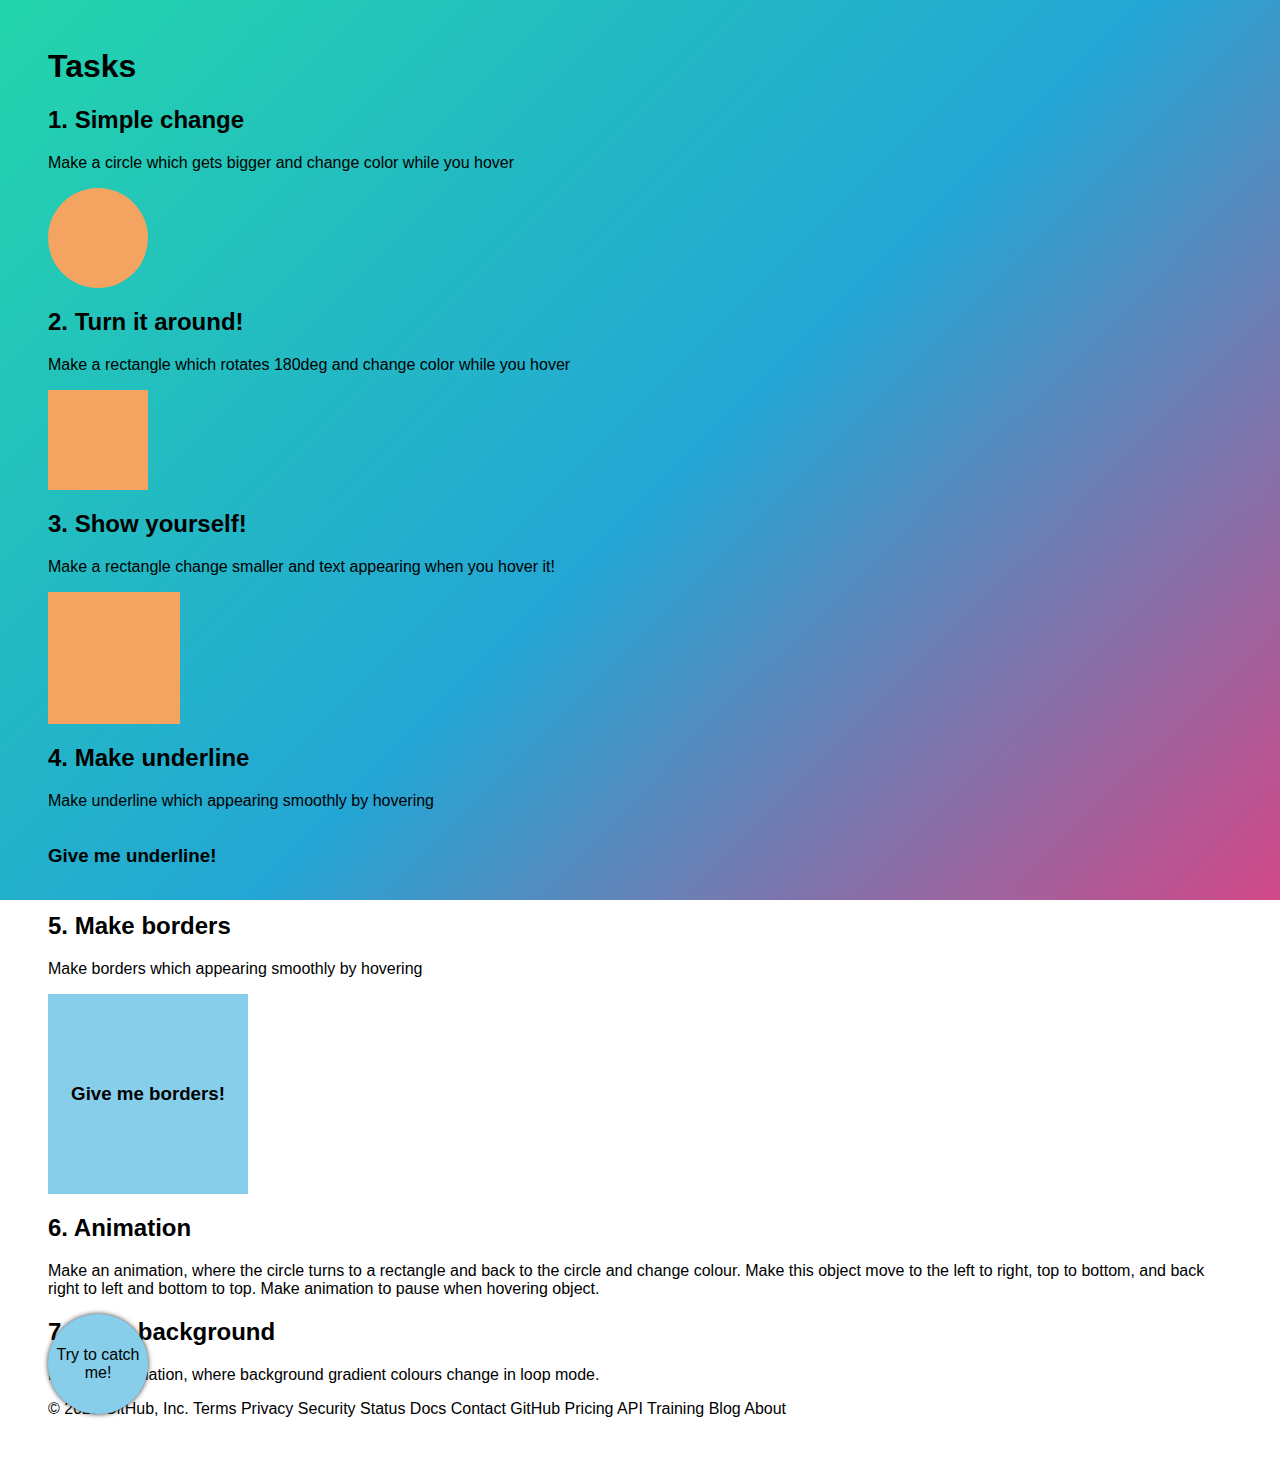
<file: CSS Challenge/index.html>
<!DOCTYPE html>
<html lang="en">
  <head>
    <meta charset="UTF-8" />
    <meta name="viewport" content="width=device-width, initial-scale=1.0" />
    <title>Transform, animations and transitions challenge</title>
    <link rel="stylesheet" href="style.css" />
  </head>
  <body>
    <h1>Tasks</h1>
    <section>
      <h2>1. Simple change</h2>
      <p>Make a circle which gets bigger and change color while you hover</p>
      <div class="first-task"></div>
    </section>
    <section>
      <h2>2. Turn it around!</h2>
      <p>
        Make a rectangle which rotates 180deg and change color while you hover
      </p>
      <div class="second-task"></div>
    </section>
    <section>
      <h2>3. Show yourself!</h2>
      <p>
        Make a rectangle change smaller and text appearing when you hover it!
      </p>
      <div class="third-task">
        <p>Now you see me!</p>
      </div>
    </section>
    <section>
      <h2>4. Make underline</h2>
      <p>Make underline which appearing smoothly by hovering</p>
      <div class="fourth-task">
        <h3>Give me underline!</h3>
      </div>
    </section>
    <section>
      <h2>5. Make borders</h2>
      <p>Make borders which appearing smoothly by hovering</p>
      <div class="fifth-task">
        <h3>Give me borders!</h3>
      </div>
    </section>
    <section>
      <h2>6. Animation</h2>
      <p>
        Make an animation, where the circle turns to a rectangle and back to the
        circle and change colour. Make this object move to the left to right,
        top to bottom, and back right to left and bottom to top. Make animation
        to pause when hovering object.
      </p>
      <div class="animated-circle">Try to catch me!</div>
    </section>
    <section>
      <h2>7. Alive background</h2>
      <p>
        Make an animation, where background gradient colours change in loop
        mode.
      </p>
    </section>
  </body>
</html>
© 2021 GitHub, Inc. Terms Privacy Security Status Docs Contact GitHub Pricing
API Training Blog About
</file>
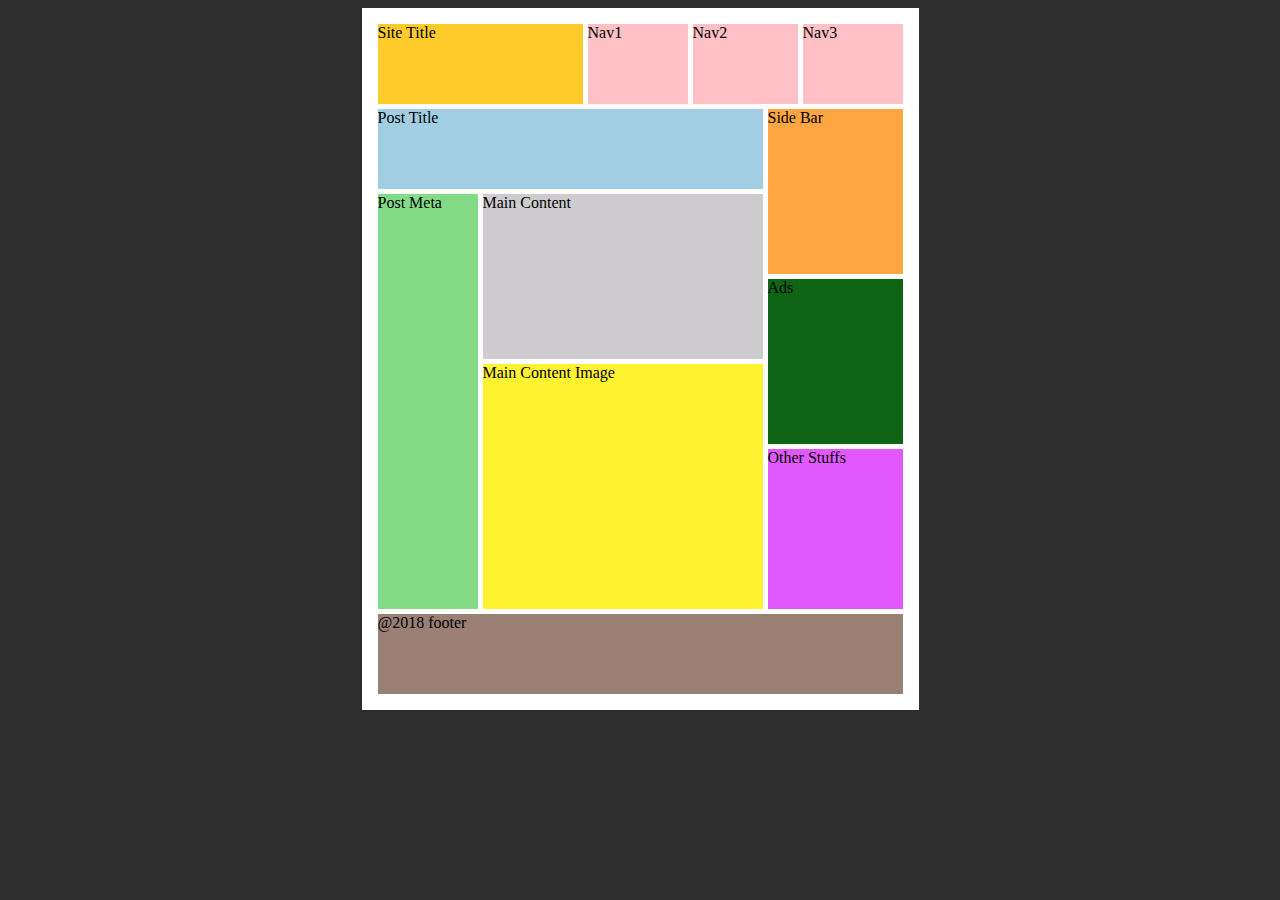
<file: grid-practice/index.html>
<!DOCTYPE html>
<html lang="en">
  <head>
    <meta charset="UTF-8" />
    <meta http-equiv="X-UA-Compatible" content="IE=edge" />
    <meta name="viewport" content="width=device-width, initial-scale=1.0" />
    <link rel="stylesheet" href="style.css" />
    <title>Grid Challenge</title>
  </head>
  <body>
    <div id="grid-container">
      <div class="site-title">Site Title</div>

      <div class="nav1">Nav1</div>
      <div class="nav2">Nav2</div>
      <div class="nav3">Nav3</div>
      <div class="post-title">Post Title</div>
      <div class="post-meta">Post Meta</div>
      <div class="main-content">Main Content</div>
      <div class="main-content-image">Main Content Image</div>
      <div class="side-bar">Side Bar</div>
      <div class="ads">Ads</div>
      <div class="stuffs">Other Stuffs</div>

      <footer>@2018 footer</footer>
    </div>
  </body>
</html>
</file>
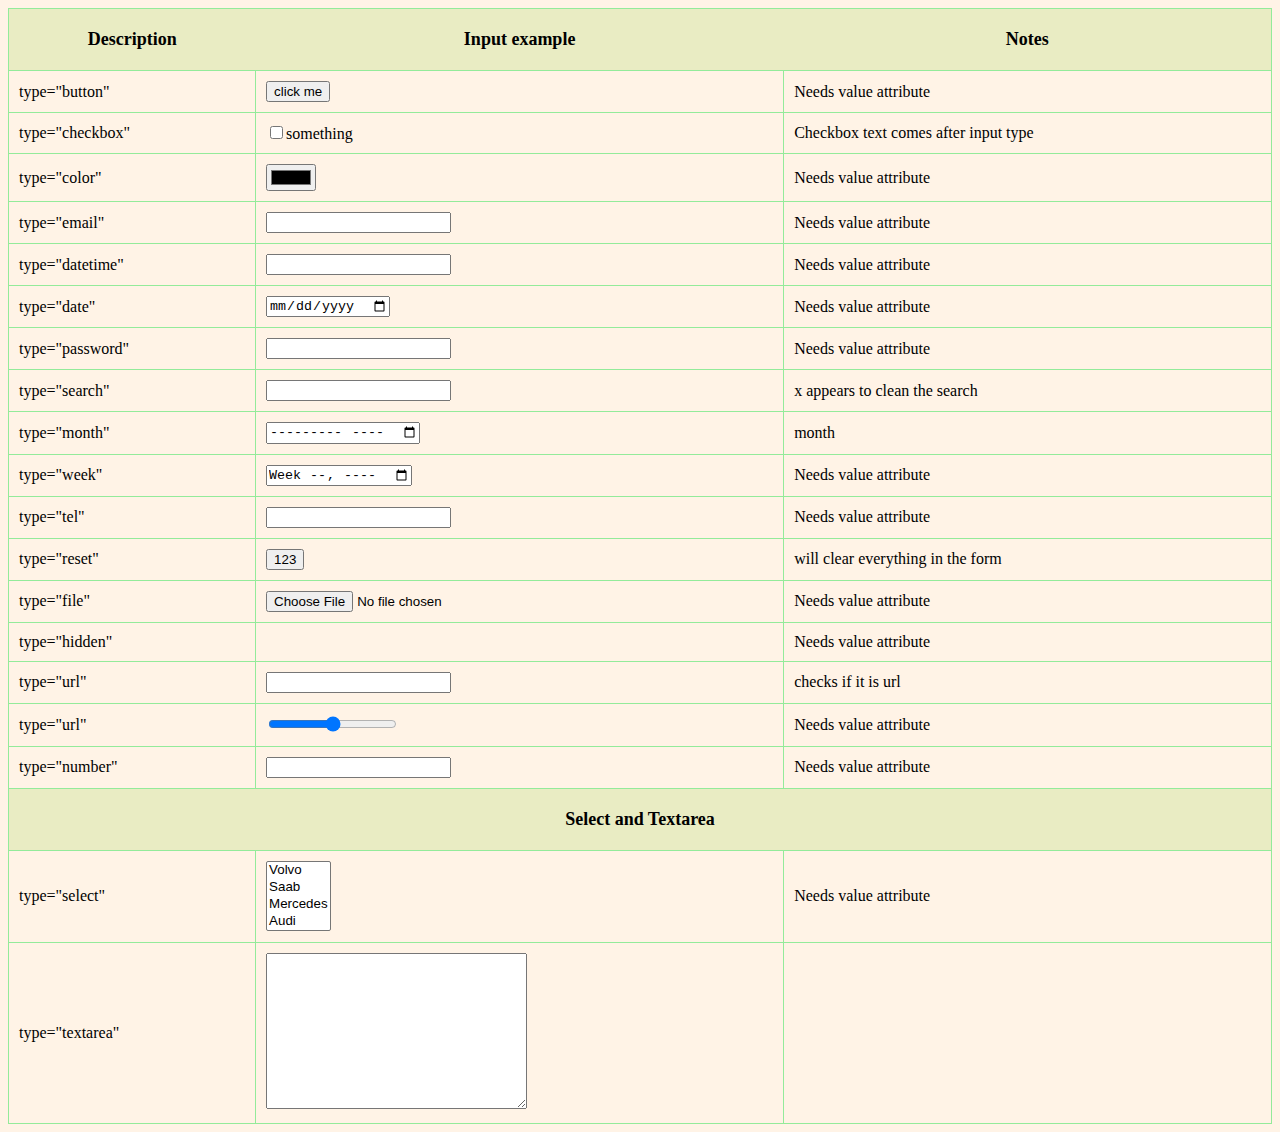
<file: input-examples/index.html>
<!DOCTYPE html>
<html lang="en">
  <head>
    <meta charset="UTF-8" />
    <meta name="viewport" content="width=device-width, initial-scale=1.0" />
    <link rel="stylesheet" href="style.css" />
    <title>Table with inputs</title>
  </head>
  <body>
<table>
    <tr>
        <th>Description</th>
        <th>Input example</th>
        <th>Notes</th>
    </tr>
    <tr>
        <td>type="button"</td>  
        <td><input type="button" value="click me"></td>
          <td>Needs value attribute</td>  
        
    </tr>
    <tr>
        <td>type="checkbox"</td>  
        <td><input type="checkbox" name="checkbox" id="">something</td>
          <td>Checkbox text comes after input type</td>  
        
    </tr>
    <tr>
        <td>type="color"</td>  
        <td><input type="color" name="red" id="red"></td>
          <td>Needs value attribute</td>  
        
    </tr>
    <tr>
        <td>type="email"</td>  
        <td><input type="email" name="email" id="email"></td>
          <td>Needs value attribute</td>  
        
    </tr>
    <tr>
        <td>type="datetime"</td>  
        <td><input type="datetime" name="dd.13" id="re"></td>
          <td>Needs value attribute</td>  
        
    </tr>
    <tr>
        <td>type="date"</td>  
        <td><input type="date" name="dd.mm.yy" id=""></td>
          <td>Needs value attribute</td>  
        
    </tr>
    <tr>
        <td>type="password"</td>  
        <td><input type="password" name="*****" id=""></td>
          <td>Needs value attribute</td>  
        
    </tr>
    <tr>
        <td>type="search"</td>  
        <td><input type="search" name="search" id=""></td>
          <td>x appears to clean the search</td>  
        
    </tr>
    <tr>
        <td>type="month"</td>  
        <td><input type="month" name="month" id=""></td>
          <td>month</td>  
        
    </tr>
    <tr>
        <td>type="week"</td>  
        <td><input type="week" name="week" id=""></td>
          <td>Needs value attribute</td>  
        
    </tr>
    <tr>
        <td>type="tel"</td>  
        <td><input type="tel" name="12345678" id=""></td>
          <td>Needs value attribute</td>  
        
    </tr>
    <tr>
        <td>type="reset"</td>  
        <td><input type="reset" value="123"></td>
          <td>will clear everything in the form</td>  
        
    </tr>
    <tr>
        <td>type="file"</td>  
        <td><input type="file" name="load" id=""></td>
          <td>Needs value attribute</td>  
        
    </tr>
    <tr>
        <td>type="hidden"</td>  
        <td><input type="hidden" name="hidden"></td>
          <td>Needs value attribute</td>  
        
    </tr>
    <tr>
        <td>type="url"</td>  
        <td><input type="url" name="http" id=""></td>
          <td>checks if it is url</td>  
        
    </tr>
        <tr>
        <td>type="url"</td>  
        <td><input type="range" name="3" id=""></td>
          <td>Needs value attribute</td>  
        
    </tr>
     </tr>
        <tr>
        <td>type="number"</td>  
        <td><input type="number" name="" id="" max="20"></td>
          <td>Needs value attribute</td>  
        
    </tr>
    <tr><th class="center" colspan="3">Select and Textarea</th></tr>
            <tr>
        <td>type="select"</td>  
        <td><select name="cars" id="cars" multiple>
  <option value="volvo">Volvo</option>
  <option value="saab">Saab</option>
  <option value="mercedes">Mercedes</option>
  <option value="audi">Audi</option>
</select></td>
          <td>Needs value attribute</td>  
        
    </tr>
                <tr>
        <td>type="textarea"</td>  
        <td><textarea name="" id="" cols="30" rows="10"></textarea></td>  
        
    </tr>
</table>



  </body>
</html>
</file>
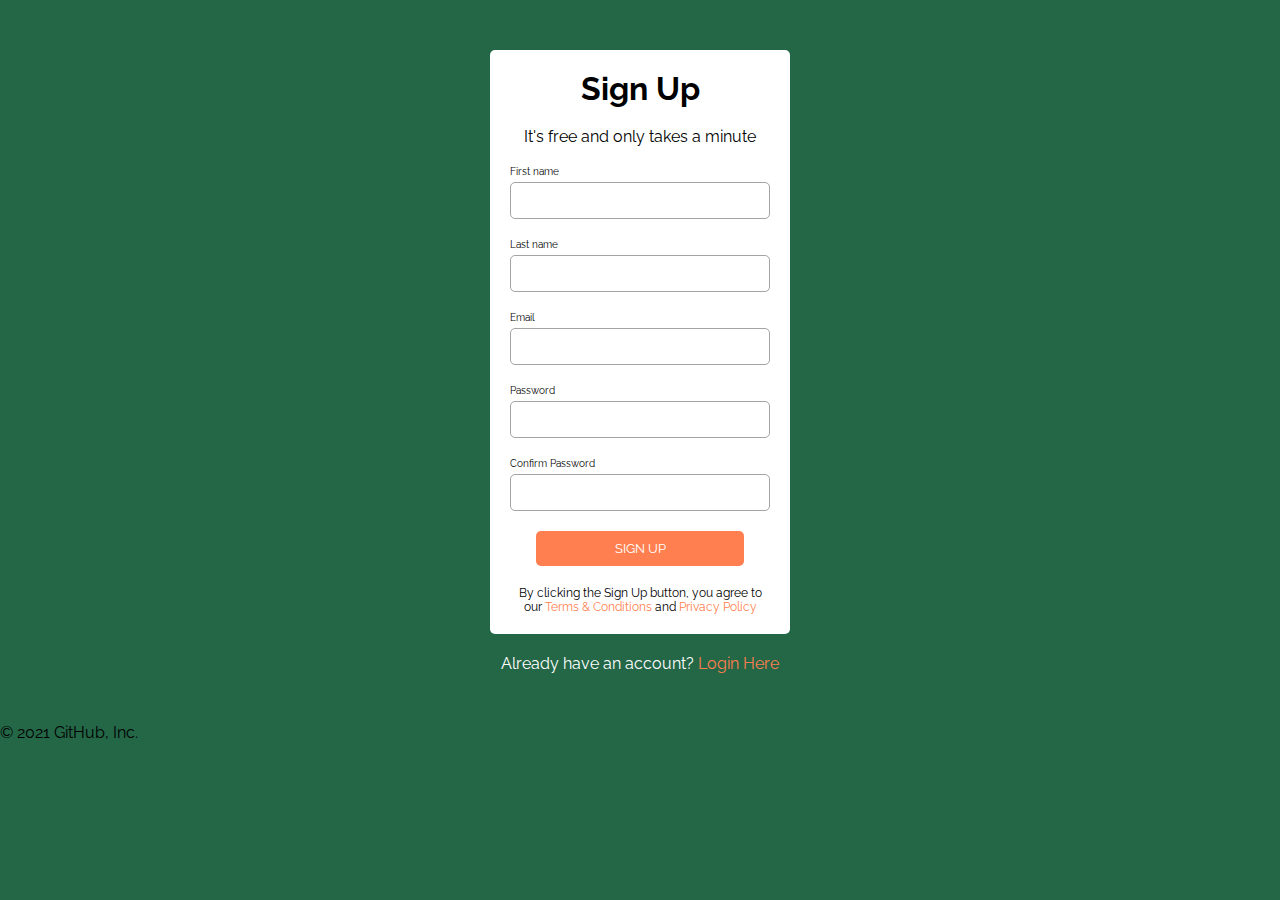
<file: newsletter/index.html>
<!DOCTYPE html>
<html lang="en">
  <head>
    <meta charset="UTF-8" />
    <meta name="viewport" content="width=device-width, initial-scale=1.0" />
    <link
      href="https://fonts.googleapis.com/css?family=Raleway&display=swap"
      rel="stylesheet"
    />
    <link rel="stylesheet" href="/newsletter/style.css" />
    <title>Subscription form</title>
  </head>
  <body>
    <main>
      <div class="container">
        <h1 class="mb20">Sign Up</h1>
        <p class="mb20">It's free and only takes a minute</p>
        <form>
          <div class="form-group mb20">
            <label for="firstname">First name</label>
            <input type="text" name="firstname" id="firstname" />
          </div>
          <div class="form-group mb20">
            <label for="lastname">Last name</label>
            <input type="text" name="lastname" id="lastname" />
          </div>
          <div class="form-group mb20">
            <label for="email">Email</label>
            <input type="email" name="email" id="email" />
          </div>
          <div class="form-group mb20">
            <label for="password1">Password</label>
            <input type="password" name="password1" id="password1" />
          </div>
          <div class="form-group mb20">
            <label for="password2">Confirm Password</label>
            <input type="password" name="password2" id="password2" />
          </div>
          <button type="submit" class="mb20">Sign up</button>
        </form>
        <p class="bottom-text">
          By clicking the Sign Up button, you agree to our
          <a href="#">Terms & Conditions</a> and <a href="#">Privacy Policy</a>
        </p>
      </div>
    </main>
    <footer>
      <p>Already have an account? <a href="#">Login Here</a></p>
    </footer>
  </body>
</html>
© 2021 GitHub, Inc.
</file>
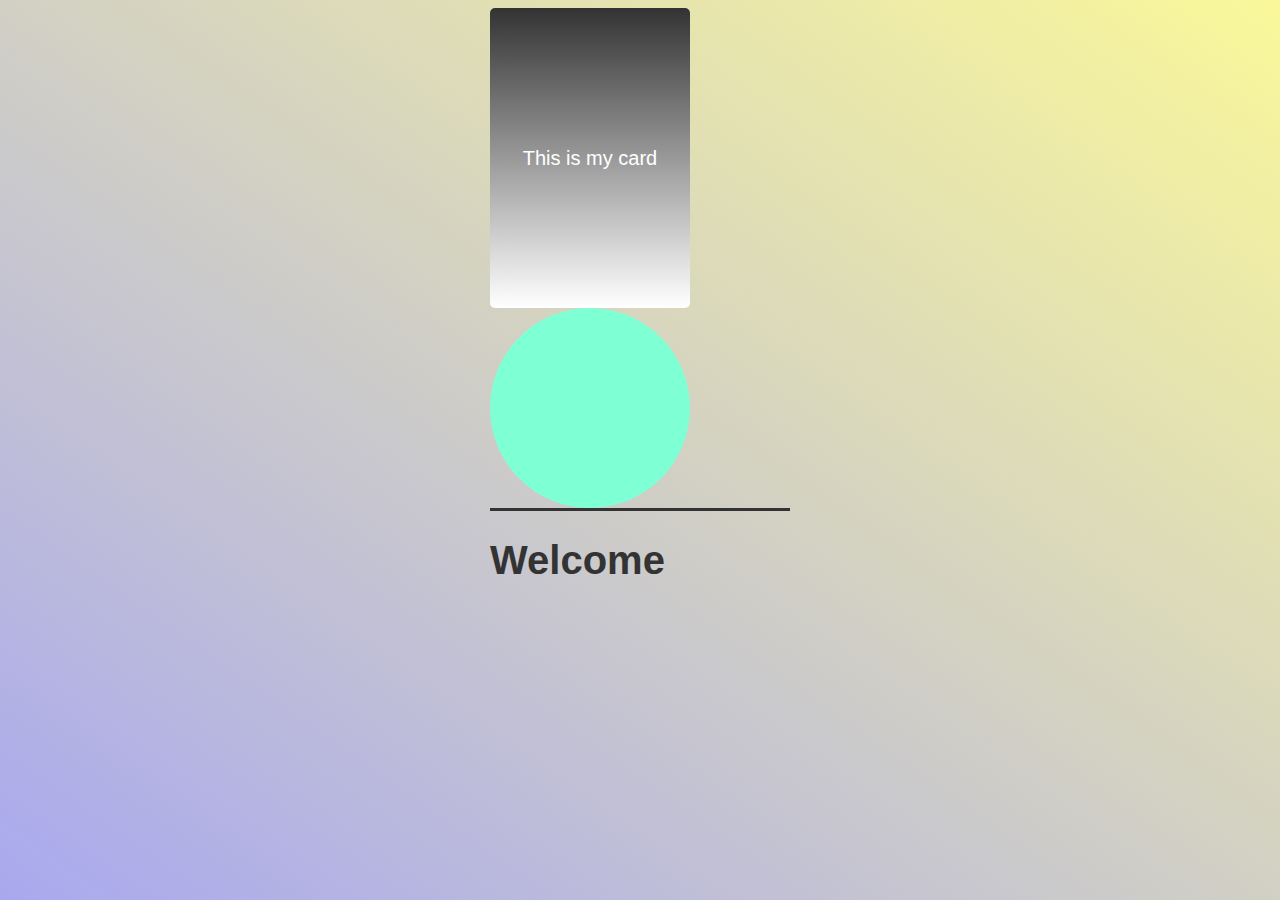
<file: Rainbow/index.html>
<!DOCTYPE html>
<html lang="en">
  <head>
    <meta charset="UTF-8" />
    <meta http-equiv="X-UA-Compatible" content="IE=edge" />
    <meta name="viewport" content="width=device-width, initial-scale=1.0" />
    <link rel="stylesheet" href="style.css" />
    <title>Rainbow</title>
  </head>
  <body>
    <main>
      <div class="card">This is my card</div>
      <div class="circle"></div>
      <div class="text"></div>
      <div class="advanced">
        <h1>Welcome</h1>
      </div>
    </main>
  </body>
</html>
</file>
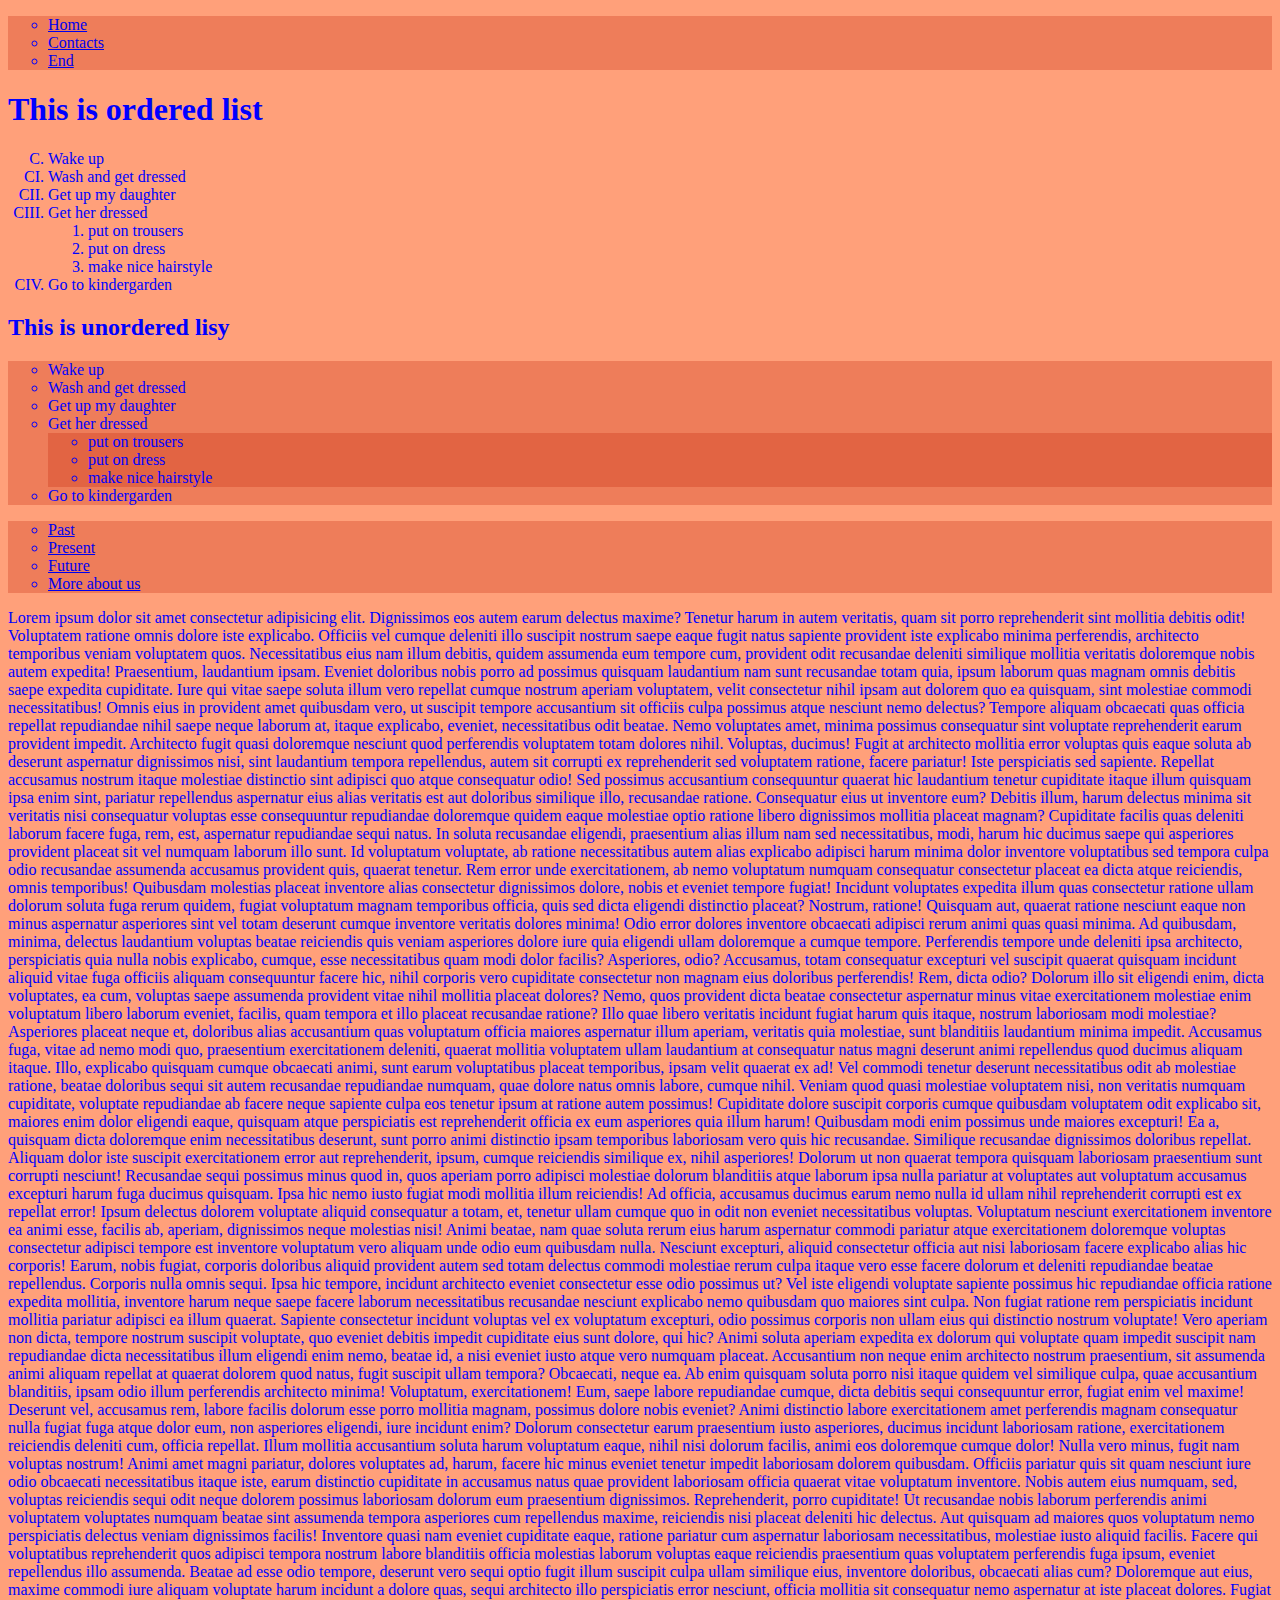
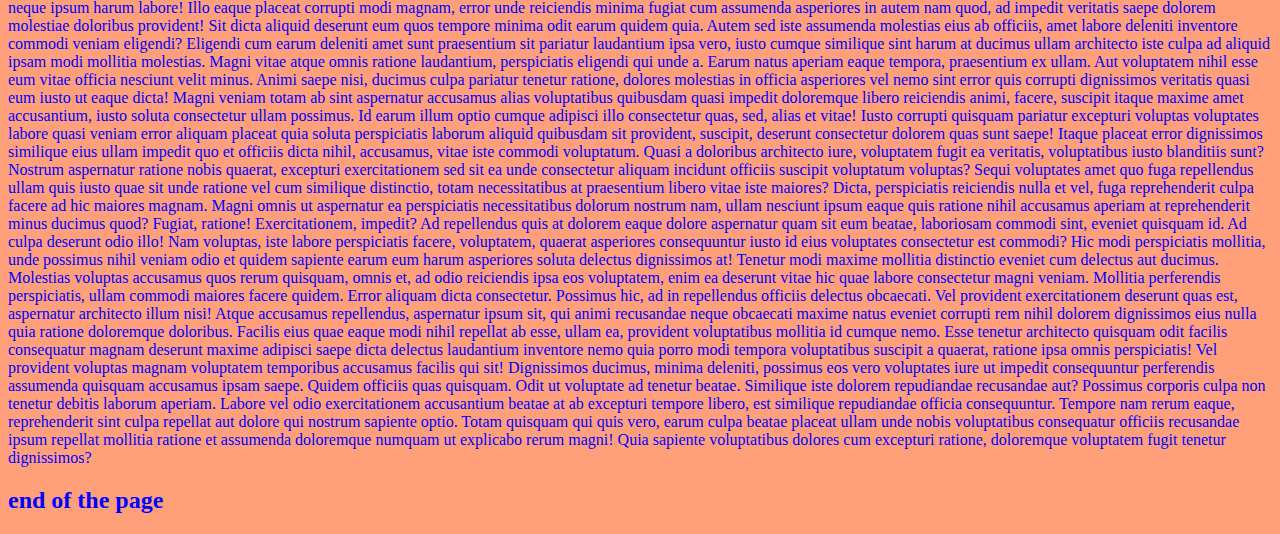
<file: week-2/index.html>
<!DOCTYPE html>
<html lang="en">
<head>

    <title>My first portfolio</title>
    <link rel="stylesheet" href="style.css">
</head>
<body>
    <ul>
        <li><a href="#">Home</a></li>
        <li><a href="#">Contacts</a></li>
        <li><a href="#end">End</a></li>
    </ul>
    <h1><a name="top">This is ordered list</a></h1>
    <ol type="I" start="100">
        <li>Wake up</li>
        <li>Wash and get dressed</li>
        <li>Get up my daughter</li>
        <li>Get her dressed</li>
        <ol>
            <li>put on trousers </li>
            <li>put on dress</li>
            <li>make nice hairstyle</li>
        </ol>
        <li>Go to kindergarden</li>
    </ol>
<h2>This is unordered lisy</h2>
    <ul>
        <li>Wake up</li>
        <li>Wash and get dressed</li>
        <li>Get up my daughter</li>
        <li>Get her dressed</li>
        <ul>
            <li>put on trousers </li>
            <li>put on dress</li>
            <li>make nice hairstyle</li>
        </ul>
        <li>Go to kindergarden</li>
    </ul>
    
   <ul>
       <li><a href="#past">Past</a></li>
       <li><a href="#present">Present</a></li>
       <li><a href="#future">Future</a></li>
       <li><a href="#more">More about us</a></li>
   </ul>
   
   <p>Lorem ipsum dolor sit amet consectetur adipisicing elit. Dignissimos eos autem earum delectus maxime? Tenetur harum in autem veritatis, quam sit porro reprehenderit sint mollitia debitis odit! Voluptatem ratione omnis dolore iste explicabo. Officiis vel cumque deleniti illo suscipit nostrum saepe eaque fugit natus sapiente provident iste explicabo minima perferendis, architecto temporibus veniam voluptatem quos. Necessitatibus eius nam illum debitis, quidem assumenda eum tempore cum, provident odit recusandae deleniti similique mollitia veritatis doloremque nobis autem expedita! Praesentium, laudantium ipsam. Eveniet doloribus nobis porro ad possimus quisquam laudantium nam sunt recusandae totam quia, ipsum laborum quas magnam omnis debitis saepe expedita cupiditate. Iure qui vitae saepe soluta illum vero repellat cumque nostrum aperiam voluptatem, velit consectetur nihil ipsam aut dolorem quo ea quisquam, sint molestiae commodi necessitatibus! Omnis eius in provident amet quibusdam vero, ut suscipit tempore accusantium sit officiis culpa possimus atque nesciunt nemo delectus? Tempore aliquam obcaecati quas officia repellat repudiandae nihil saepe neque laborum at, itaque explicabo, eveniet, necessitatibus odit beatae. Nemo voluptates amet, minima possimus consequatur sint voluptate reprehenderit earum provident impedit. Architecto fugit quasi doloremque nesciunt quod perferendis voluptatem totam dolores nihil. Voluptas, ducimus! Fugit at architecto mollitia error voluptas quis eaque soluta ab deserunt aspernatur dignissimos nisi, sint laudantium tempora repellendus, autem sit corrupti ex reprehenderit sed voluptatem ratione, facere pariatur! Iste perspiciatis sed sapiente. Repellat accusamus nostrum itaque molestiae distinctio sint adipisci quo atque consequatur odio! Sed possimus accusantium consequuntur quaerat hic laudantium tenetur cupiditate itaque illum quisquam ipsa enim sint, pariatur repellendus aspernatur eius alias veritatis est aut doloribus similique illo, recusandae ratione. Consequatur eius ut inventore eum? Debitis illum, harum delectus minima sit veritatis nisi consequatur voluptas esse consequuntur repudiandae doloremque quidem eaque molestiae optio ratione libero dignissimos mollitia placeat magnam? Cupiditate facilis quas deleniti laborum facere fuga, rem, est, aspernatur repudiandae sequi natus. In soluta recusandae eligendi, praesentium alias illum nam sed necessitatibus, modi, harum hic ducimus saepe qui asperiores provident placeat sit vel numquam laborum illo sunt. Id voluptatum voluptate, ab ratione necessitatibus autem alias explicabo adipisci harum minima dolor inventore voluptatibus sed tempora culpa odio recusandae assumenda accusamus provident quis, quaerat tenetur. Rem error unde exercitationem, ab nemo voluptatum numquam consequatur consectetur placeat ea dicta atque reiciendis, omnis temporibus! Quibusdam molestias placeat inventore alias consectetur dignissimos dolore, nobis et eveniet tempore fugiat! Incidunt voluptates expedita illum quas consectetur ratione ullam dolorum soluta fuga rerum quidem, fugiat voluptatum magnam temporibus officia, quis sed dicta eligendi distinctio placeat? Nostrum, ratione! Quisquam aut, quaerat ratione nesciunt eaque non minus aspernatur asperiores sint vel totam deserunt cumque inventore veritatis dolores minima! Odio error dolores inventore obcaecati adipisci rerum animi quas quasi minima. Ad quibusdam, minima, delectus laudantium voluptas beatae reiciendis quis veniam asperiores dolore iure quia eligendi ullam doloremque a cumque tempore. Perferendis tempore unde deleniti ipsa architecto, perspiciatis quia nulla nobis explicabo, cumque, esse necessitatibus quam modi dolor facilis? Asperiores, odio? Accusamus, totam consequatur excepturi vel suscipit quaerat quisquam incidunt aliquid vitae fuga officiis aliquam consequuntur facere hic, nihil corporis vero cupiditate consectetur non magnam eius doloribus perferendis! Rem, dicta odio? Dolorum illo sit eligendi enim, dicta voluptates, ea cum, voluptas saepe assumenda provident vitae nihil mollitia placeat dolores? Nemo, quos provident dicta beatae consectetur aspernatur minus vitae exercitationem molestiae enim voluptatum libero laborum eveniet, facilis, quam tempora et illo placeat recusandae ratione? Illo quae libero veritatis incidunt fugiat harum quis itaque, nostrum laboriosam modi molestiae? Asperiores placeat neque et, doloribus alias accusantium quas voluptatum officia maiores aspernatur illum aperiam, veritatis quia molestiae, sunt blanditiis laudantium minima impedit. Accusamus fuga, vitae ad nemo modi quo, praesentium exercitationem deleniti, quaerat mollitia voluptatem ullam laudantium at consequatur natus magni deserunt animi repellendus quod ducimus aliquam itaque. Illo, explicabo quisquam cumque obcaecati animi, sunt earum voluptatibus placeat temporibus, ipsam velit quaerat ex ad! Vel commodi tenetur deserunt necessitatibus odit ab molestiae ratione, beatae doloribus sequi sit autem recusandae repudiandae numquam, quae dolore natus omnis labore, cumque nihil. Veniam quod quasi molestiae voluptatem nisi, non veritatis numquam cupiditate, voluptate repudiandae ab facere neque sapiente culpa eos tenetur ipsum at ratione autem possimus! Cupiditate dolore suscipit corporis cumque quibusdam voluptatem odit explicabo sit, maiores enim dolor eligendi eaque, quisquam atque perspiciatis est reprehenderit officia ex eum asperiores quia illum harum! Quibusdam modi enim possimus unde maiores excepturi! Ea a, quisquam dicta doloremque enim necessitatibus deserunt, sunt porro animi distinctio ipsam temporibus laboriosam vero quis hic recusandae. Similique recusandae dignissimos doloribus repellat. Aliquam dolor iste suscipit exercitationem error aut reprehenderit, ipsum, cumque reiciendis similique ex, nihil asperiores! Dolorum ut non quaerat tempora quisquam laboriosam praesentium sunt corrupti nesciunt! Recusandae sequi possimus minus quod in, quos aperiam porro adipisci molestiae dolorum blanditiis atque laborum ipsa nulla pariatur at voluptates aut voluptatum accusamus excepturi harum fuga ducimus quisquam. Ipsa hic nemo iusto fugiat modi mollitia illum reiciendis! Ad officia, accusamus ducimus earum nemo nulla id ullam nihil reprehenderit corrupti est ex repellat error! Ipsum delectus dolorem voluptate aliquid consequatur a totam, et, tenetur ullam cumque quo in odit non eveniet necessitatibus voluptas. Voluptatum nesciunt exercitationem inventore ea animi esse, facilis ab, aperiam, dignissimos neque molestias nisi! Animi beatae, nam quae soluta rerum eius harum aspernatur commodi pariatur atque exercitationem doloremque voluptas consectetur adipisci tempore est inventore voluptatum vero aliquam unde odio eum quibusdam nulla. Nesciunt excepturi, aliquid consectetur officia aut nisi laboriosam facere explicabo alias hic corporis! Earum, nobis fugiat, corporis doloribus aliquid provident autem sed totam delectus commodi molestiae rerum culpa itaque vero esse facere dolorum et deleniti repudiandae beatae repellendus. Corporis nulla omnis sequi. Ipsa hic tempore, incidunt architecto eveniet consectetur esse odio possimus ut? Vel iste eligendi voluptate sapiente possimus hic repudiandae officia ratione expedita mollitia, inventore harum neque saepe facere laborum necessitatibus recusandae nesciunt explicabo nemo quibusdam quo maiores sint culpa. Non fugiat ratione rem perspiciatis incidunt mollitia pariatur adipisci ea illum quaerat. Sapiente consectetur incidunt voluptas vel ex voluptatum excepturi, odio possimus corporis non ullam eius qui distinctio nostrum voluptate! Vero aperiam non dicta, tempore nostrum suscipit voluptate, quo eveniet debitis impedit cupiditate eius sunt dolore, qui hic? Animi soluta aperiam expedita ex dolorum qui voluptate quam impedit suscipit nam repudiandae dicta necessitatibus illum eligendi enim nemo, beatae id, a nisi eveniet iusto atque vero numquam placeat. Accusantium non neque enim architecto nostrum praesentium, sit assumenda animi aliquam repellat at quaerat dolorem quod natus, fugit suscipit ullam tempora? Obcaecati, neque ea. Ab enim quisquam soluta porro nisi itaque quidem vel similique culpa, quae accusantium blanditiis, ipsam odio illum perferendis architecto minima! Voluptatum, exercitationem! Eum, saepe labore repudiandae cumque, dicta debitis sequi consequuntur error, fugiat enim vel maxime! Deserunt vel, accusamus rem, labore facilis dolorum esse porro mollitia magnam, possimus dolore nobis eveniet? Animi distinctio labore exercitationem amet perferendis magnam consequatur nulla fugiat fuga atque dolor eum, non asperiores eligendi, iure incidunt enim? Dolorum consectetur earum praesentium iusto asperiores, ducimus incidunt laboriosam ratione, exercitationem reiciendis deleniti cum, officia repellat. Illum mollitia accusantium soluta harum voluptatum eaque, nihil nisi dolorum facilis, animi eos doloremque cumque dolor! Nulla vero minus, fugit nam voluptas nostrum! Animi amet magni pariatur, dolores voluptates ad, harum, facere hic minus eveniet tenetur impedit laboriosam dolorem quibusdam. Officiis pariatur quis sit quam nesciunt iure odio obcaecati necessitatibus itaque iste, earum distinctio cupiditate in accusamus natus quae provident laboriosam officia quaerat vitae voluptatum inventore. Nobis autem eius numquam, sed, voluptas reiciendis sequi odit neque dolorem possimus laboriosam dolorum eum praesentium dignissimos. Reprehenderit, porro cupiditate! Ut recusandae nobis laborum perferendis animi voluptatem voluptates numquam beatae sint assumenda tempora asperiores cum repellendus maxime, reiciendis nisi placeat deleniti hic delectus. Aut quisquam ad maiores quos voluptatum nemo perspiciatis delectus veniam dignissimos facilis! Inventore quasi nam eveniet cupiditate eaque, ratione pariatur cum aspernatur laboriosam necessitatibus, molestiae iusto aliquid facilis. Facere qui voluptatibus reprehenderit quos adipisci tempora nostrum labore blanditiis officia molestias laborum voluptas eaque reiciendis praesentium quas voluptatem perferendis fuga ipsum, eveniet repellendus illo assumenda. Beatae ad esse odio tempore, deserunt vero sequi optio fugit illum suscipit culpa ullam similique eius, inventore doloribus, obcaecati alias cum? Doloremque aut eius, maxime commodi iure aliquam voluptate harum incidunt a dolore quas, sequi architecto illo perspiciatis error nesciunt, officia mollitia sit consequatur nemo aspernatur at iste placeat dolores. Fugiat neque ipsum harum labore! Illo eaque placeat corrupti modi magnam, error unde reiciendis minima fugiat cum assumenda asperiores in autem nam quod, ad impedit veritatis saepe dolorem molestiae doloribus provident! Sit dicta aliquid deserunt eum quos tempore minima odit earum quidem quia. Autem sed iste assumenda molestias eius ab officiis, amet labore deleniti inventore commodi veniam eligendi? Eligendi cum earum deleniti amet sunt praesentium sit pariatur laudantium ipsa vero, iusto cumque similique sint harum at ducimus ullam architecto iste culpa ad aliquid ipsam modi mollitia molestias. Magni vitae atque omnis ratione laudantium, perspiciatis eligendi qui unde a. Earum natus aperiam eaque tempora, praesentium ex ullam. Aut voluptatem nihil esse eum vitae officia nesciunt velit minus. Animi saepe nisi, ducimus culpa pariatur tenetur ratione, dolores molestias in officia asperiores vel nemo sint error quis corrupti dignissimos veritatis quasi eum iusto ut eaque dicta! Magni veniam totam ab sint aspernatur accusamus alias voluptatibus quibusdam quasi impedit doloremque libero reiciendis animi, facere, suscipit itaque maxime amet accusantium, iusto soluta consectetur ullam possimus. Id earum illum optio cumque adipisci illo consectetur quas, sed, alias et vitae! Iusto corrupti quisquam pariatur excepturi voluptas voluptates labore quasi veniam error aliquam placeat quia soluta perspiciatis laborum aliquid quibusdam sit provident, suscipit, deserunt consectetur dolorem quas sunt saepe! Itaque placeat error dignissimos similique eius ullam impedit quo et officiis dicta nihil, accusamus, vitae iste commodi voluptatum. Quasi a doloribus architecto iure, voluptatem fugit ea veritatis, voluptatibus iusto blanditiis sunt? Nostrum aspernatur ratione nobis quaerat, excepturi exercitationem sed sit ea unde consectetur aliquam incidunt officiis suscipit voluptatum voluptas? Sequi voluptates amet quo fuga repellendus ullam quis iusto quae sit unde ratione vel cum similique distinctio, totam necessitatibus at praesentium libero vitae iste maiores? Dicta, perspiciatis reiciendis nulla et vel, fuga reprehenderit culpa facere ad hic maiores magnam. Magni omnis ut aspernatur ea perspiciatis necessitatibus dolorum nostrum nam, ullam nesciunt ipsum eaque quis ratione nihil accusamus aperiam at reprehenderit minus ducimus quod? Fugiat, ratione! Exercitationem, impedit? Ad repellendus quis at dolorem eaque dolore aspernatur quam sit eum beatae, laboriosam commodi sint, eveniet quisquam id. Ad culpa deserunt odio illo! Nam voluptas, iste labore perspiciatis facere, voluptatem, quaerat asperiores consequuntur iusto id eius voluptates consectetur est commodi? Hic modi perspiciatis mollitia, unde possimus nihil veniam odio et quidem sapiente earum eum harum asperiores soluta delectus dignissimos at! Tenetur modi maxime mollitia distinctio eveniet cum delectus aut ducimus. Molestias voluptas accusamus quos rerum quisquam, omnis et, ad odio reiciendis ipsa eos voluptatem, enim ea deserunt vitae hic quae labore consectetur magni veniam. Mollitia perferendis perspiciatis, ullam commodi maiores facere quidem. Error aliquam dicta consectetur. Possimus hic, ad in repellendus officiis delectus obcaecati. Vel provident exercitationem deserunt quas est, aspernatur architecto illum nisi! Atque accusamus repellendus, aspernatur ipsum sit, qui animi recusandae neque obcaecati maxime natus eveniet corrupti rem nihil dolorem dignissimos eius nulla quia ratione doloremque doloribus. Facilis eius quae eaque modi nihil repellat ab esse, ullam ea, provident voluptatibus mollitia id cumque nemo. Esse tenetur architecto quisquam odit facilis consequatur magnam deserunt maxime adipisci saepe dicta delectus laudantium inventore nemo quia porro modi tempora voluptatibus suscipit a quaerat, ratione ipsa omnis perspiciatis! Vel provident voluptas magnam voluptatem temporibus accusamus facilis qui sit! Dignissimos ducimus, minima deleniti, possimus eos vero voluptates iure ut impedit consequuntur perferendis assumenda quisquam accusamus ipsam saepe. Quidem officiis quas quisquam. Odit ut voluptate ad tenetur beatae. Similique iste dolorem repudiandae recusandae aut? Possimus corporis culpa non tenetur debitis laborum aperiam. Labore vel odio exercitationem accusantium beatae at ab excepturi tempore libero, est similique repudiandae officia consequuntur. Tempore nam rerum eaque, reprehenderit sint culpa repellat aut dolore qui nostrum sapiente optio. Totam quisquam qui quis vero, earum culpa beatae placeat ullam unde nobis voluptatibus consequatur officiis recusandae ipsum repellat mollitia ratione et assumenda doloremque numquam ut explicabo rerum magni! Quia sapiente voluptatibus dolores cum excepturi ratione, doloremque voluptatem fugit tenetur dignissimos?</p>
   <h2 id="end">end of the page</h2>
</body>
</html>
</file>
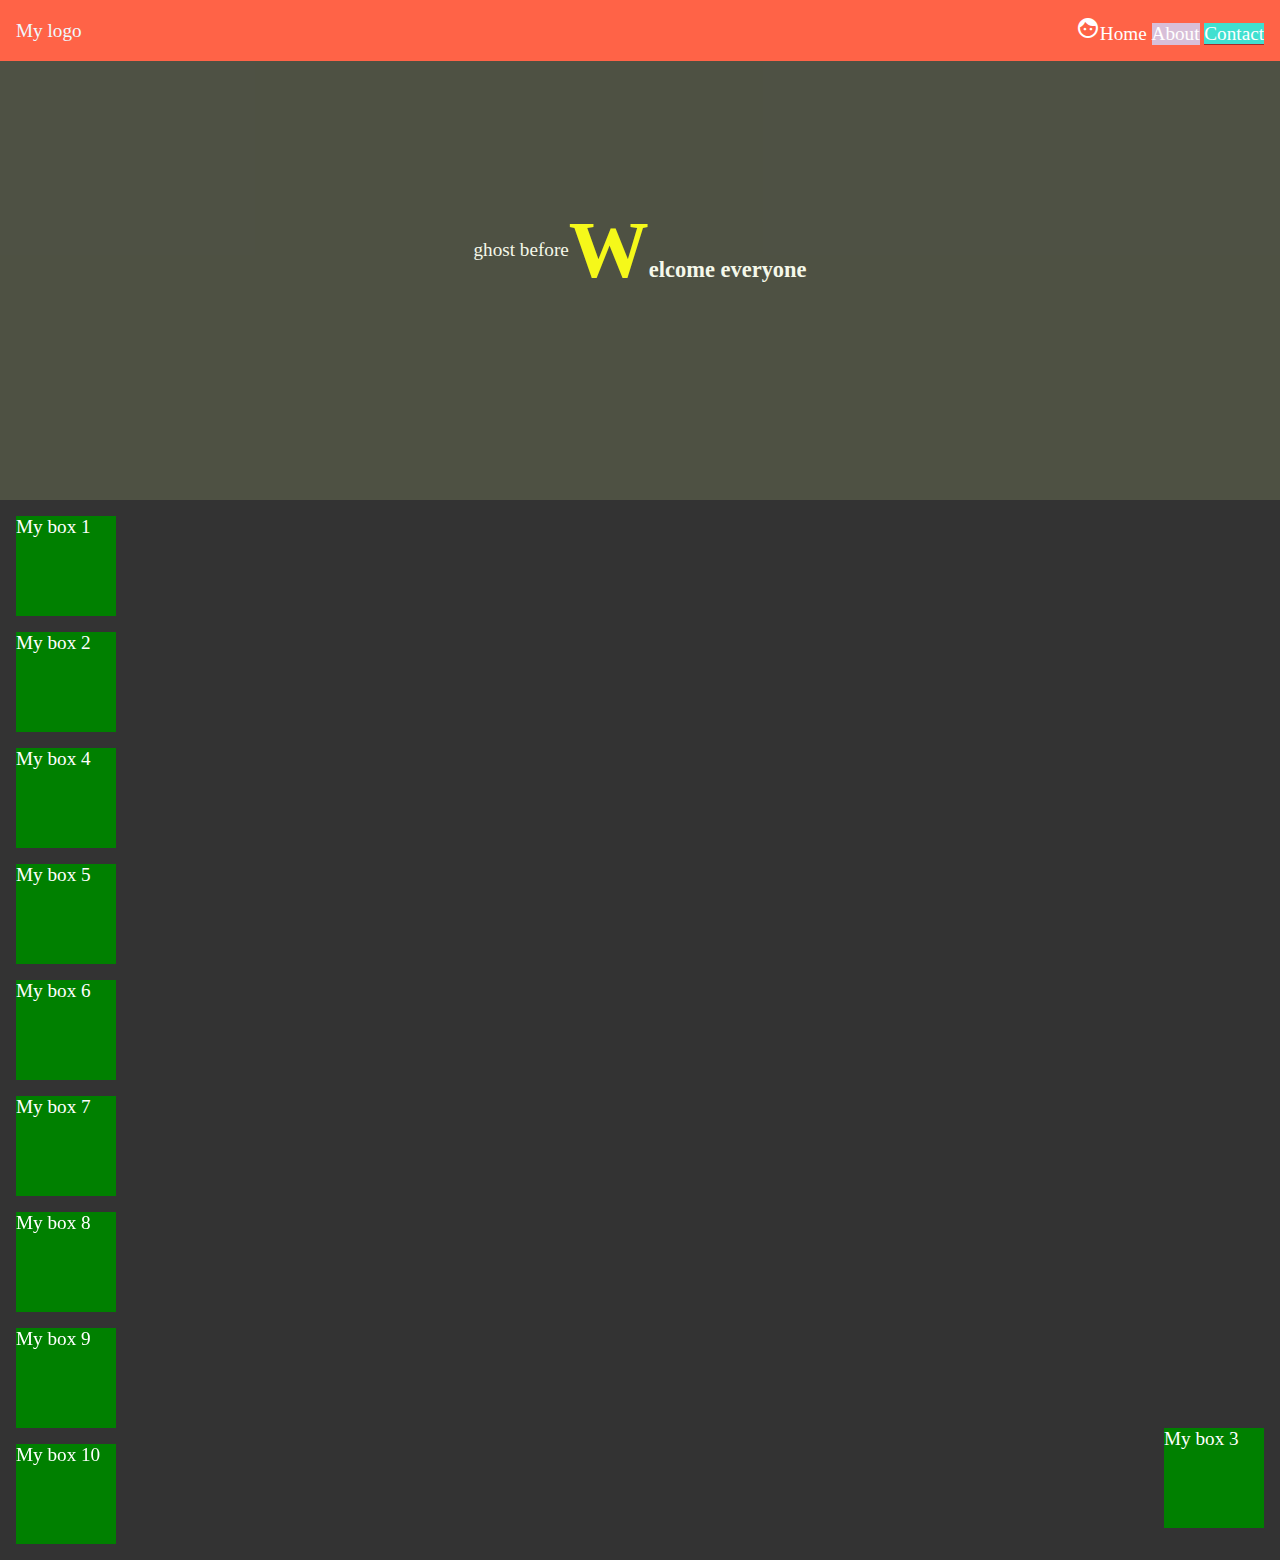
<file: pseudo-classes-tasks/pseudo-classes - Copy/index.html>
<!DOCTYPE html>
<html lang="en">
  <head>
    <meta charset="UTF-8" />
    <meta name="viewport" content="width=device-width, initial-scale=1.0" />
    <link rel="stylesheet" href="style.css" />
    <link
      href="https://fonts.googleapis.com/icon?family=Material+Icons"
      rel="stylesheet"
    />
    <title>Flex Demo</title>
  </head>
  <body>
    <header>
      <div class="logo">My logo</div>
      <nav>
        <ul>
          <li>
            <a href="http://#"> <span class="material-icons">face</span>Home</a>
          </li>
          <li><a href="http://#">About</a></li>
          <li><a href="http://#">Contact</a></li>
        </ul>
      </nav>
    </header>

    <main>
      <div class="hero-banner"><h3>Welcome everyone</h3></div>
      <section id="boxes">
        <div class="box">My box 1</div>
        <div class="box">My box 2</div>
        <div class="box">My box 3</div>
        <div class="box">My box 4</div>
        <div class="box">My box 5</div>
        <div class="box">My box 6</div>
        <div class="box">My box 7</div>
        <div class="box">My box 8</div>
        <div class="box">My box 9</div>
        <div class="box">My box 10</div>
      </section>
    </main>
  </body>
</html>
</file>
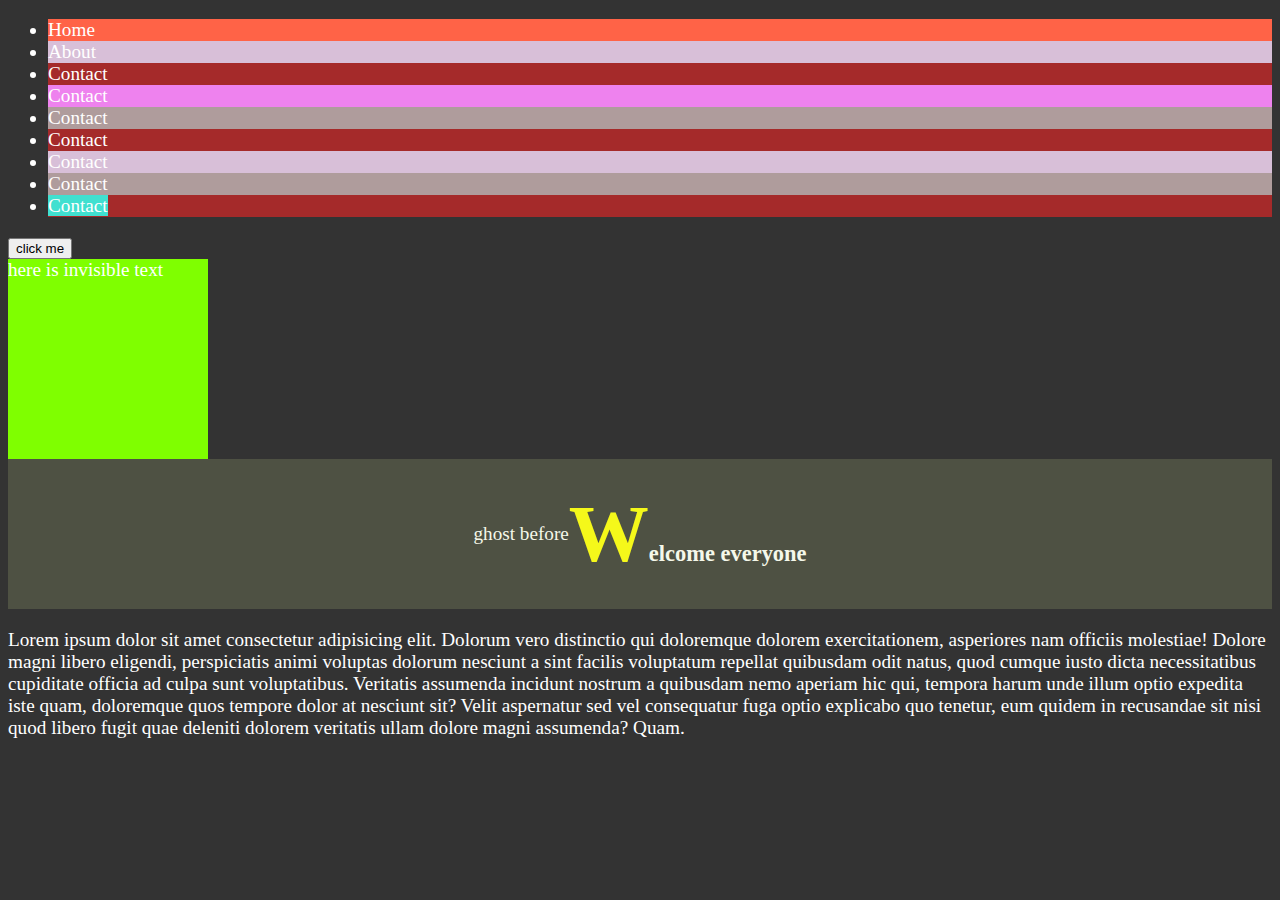
<file: pseudo-classes-tasks/pseudo-classes/index.html>
<!DOCTYPE html>
<html lang="en">
  <head>
    <meta charset="UTF-8" />
    <meta name="viewport" content="width=device-width, initial-scale=1.0" />
    <link rel="stylesheet" href="style.css" />
    <title>Flex Demo</title>
  </head>
  <body>
    <header>
      <nav>
        <ul>
          <li><a href="http://#sdfg">Home</a></li>
          <li><a href="http://#fjh">About</a></li>
          <li><a href="http://#asdf">Contact</a></li>
          <li><a href="http://#asdf">Contact</a></li>
          <li><a href="http://#asdf">Contact</a></li>
          <li><a href="http://#asdf">Contact</a></li>
          <li><a href="http://#asdf">Contact</a></li>
          <li><a href="http://#asdf">Contact</a></li>
          <li><a href="http://#asdf">Contact</a></li>
        </ul>
      </nav>
    </header>
    <button>click me</button>
    <main>
      <div class="box"></div>
      <div class="hero-banner"><h3>Welcome everyone</h3></div>
      <p>
        Lorem ipsum dolor sit amet consectetur adipisicing elit. Dolorum vero
        distinctio qui doloremque dolorem exercitationem, asperiores nam
        officiis molestiae! Dolore magni libero eligendi, perspiciatis animi
        voluptas dolorum nesciunt a sint facilis voluptatum repellat quibusdam
        odit natus, quod cumque iusto dicta necessitatibus cupiditate officia ad
        culpa sunt voluptatibus. Veritatis assumenda incidunt nostrum a
        quibusdam nemo aperiam hic qui, tempora harum unde illum optio expedita
        iste quam, doloremque quos tempore dolor at nesciunt sit? Velit
        aspernatur sed vel consequatur fuga optio explicabo quo tenetur, eum
        quidem in recusandae sit nisi quod libero fugit quae deleniti dolorem
        veritatis ullam dolore magni assumenda? Quam.
      </p>
    </main>
  </body>
</html>
</file>
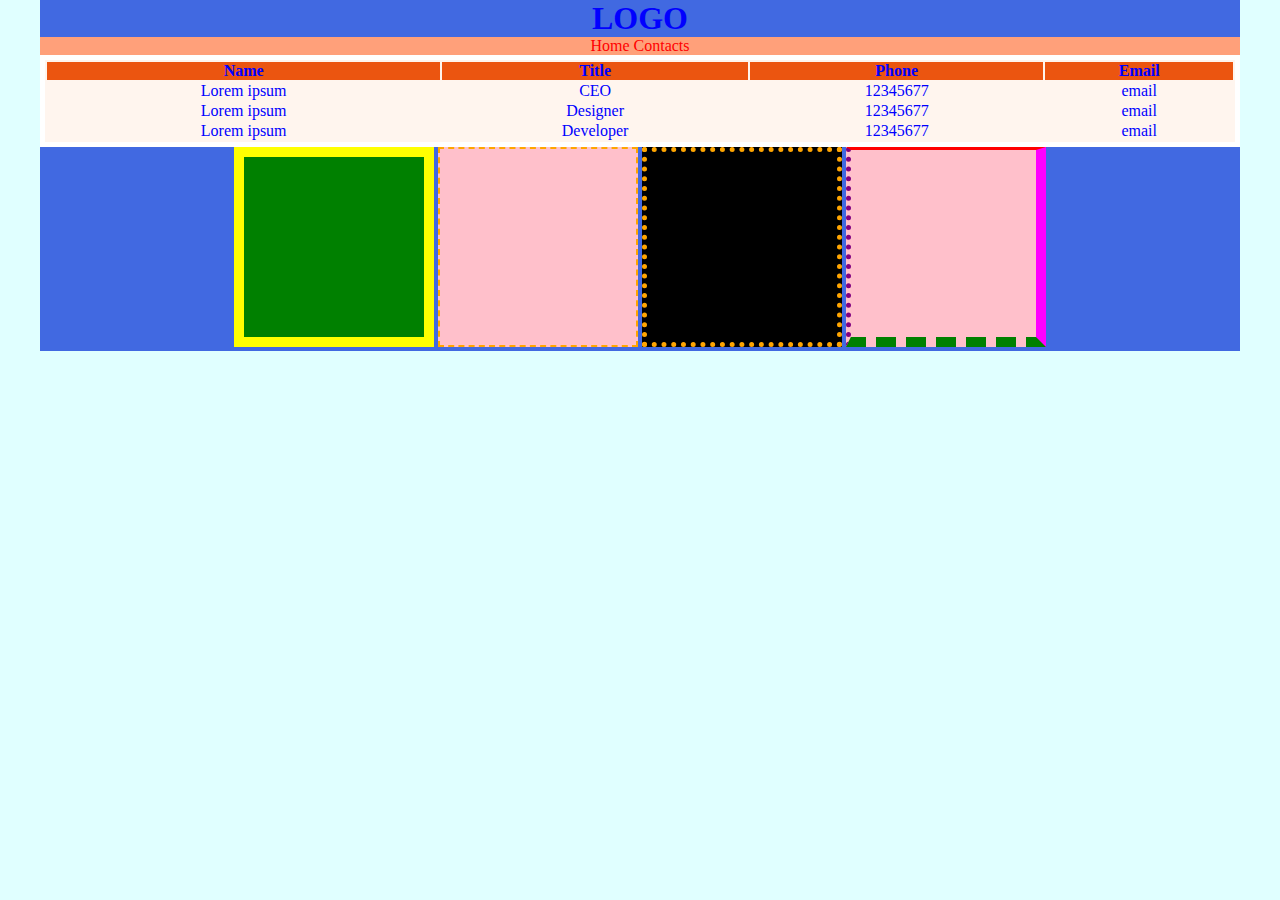
<file: week-2/task1/contacts.html>
<!DOCTYPE html>
<html lang="en">
<head>

    <title>Task 2</title>
    <link rel="stylesheet" href="style.css">
</head>
<body>
    <header>
        <div class="container">
            <div><h1>LOGO</h1></div>
    <nav>
        <ul>
            <li><a href="/week-2/task1/index.html">Home</a></li>
            <li><a href="/week-2/task1/contacts.html">Contacts</a></li>
            
        </ul>
    </nav>
</div>
</header>
<main>
    <div class="container">
    <table>
        <tr>
            <th>Name</th>
            <th>Title</th>
            <th>Phone</th>
            <th>Email</th>
        </tr>
        <tr>
            <td>Lorem ipsum</td>
            <td>CEO</td>
            <td>12345677</td>
            <td>email</td>
        </tr>
        <tr>
            <td>Lorem ipsum</td>
            <td>Designer</td>
            <td>12345677</td>
            <td>email</td>
        </tr>
        <tr>
            <td>Lorem ipsum</td>
            <td>Developer</td>
            <td>12345677</td>
            <td>email</td>
        </tr>
    </table>
    <section>
        <div class="box box1"></div>
        <div class="box box2"></div>
        <div class="box box3"></div>
        <div class="box box4"></div>
    </section>
    

</div>
</main>
</body>
</html>
</file>
<file: CSS Challenge/style.css>
:root {
  --background-color: cornsilk;
  --primary-color: skyblue;
  --secondary-color: sandybrown;
}

body {
  background: var(--background-color);
  font-family: "Spartan", sans-serif;
  margin: 3rem;
}

body {
  background: linear-gradient(-45deg, #ee7752, #e73c7e, #23a6d5, #23d5ab);
  background-size: 200%;
  background-attachment: fixed;
  background-repeat: no-repeat;
  animation: gradient 15s ease infinite;
}
section {
  position: relative;
}

@keyframes gradient {
  0% {
    background-position: 0% 50%;
  }
  50% {
    background-position: 100% 50%;
  }
  100% {
    background-position: 0% 50%;
  }
}

.first-task {
  background: var(--secondary-color);
  height: 100px;
  width: 100px;
  border-radius: 50%;
  transition: all 1s;
}

.first-task:hover {
  background: var(--primary-color);
  height: 150px;
  width: 150px;
}

.second-task {
  background: var(--secondary-color);
  height: 100px;
  width: 100px;
  transition: all 2s;
}

.second-task:hover {
  transform: rotate(180deg);
  background: var(--primary-color);
}

.third-task {
  background: var(--secondary-color);
  height: 100px;
  width: 100px;
  transition: all 2s;
  padding: 1rem;
}
.third-task:hover {
  height: 75px;
  width: 75px;
}

.third-task p {
  opacity: 0;
  transition: all 2s;
}

.third-task:hover p {
  opacity: 1;
}

.fourth-task {
  display: inline-block;
}

.fourth-task h3::after {
  content: "";
  margin-top: 5px;
  height: 2px;
  width: 0;
  display: block;
  background: var(--primary-color);
  transition: all 0.3s ease-in;
}

.fourth-task h3:hover::after {
  width: 100%;
}

/* ------------ task 5  ----------------*/

.fifth-task {
  display: flex;
  justify-content: center;
  align-items: center;
  height: 200px;
  width: 200px;
  position: relative;
  background: var(--primary-color);
}

/* TOP side */
.fifth-task::before {
  content: "";
  display: block;
  position: absolute;
  top: 0;
  left: 0;
  bottom: 0;
  right: 200px;
  border-top: 5px solid var(--secondary-color);
  transition: all 1s;
}

.fifth-task:hover::before {
  right: 0;
}
/* Right side */

.fifth-task::after {
  content: "";
  display: block;
  position: absolute;
  top: 200px;
  bottom: 0;
  left: 0;
  right: 0;
  border-right: 5px solid var(--secondary-color);
  transition: all 1s;
}

.fifth-task:hover::after {
  top: 0;
}

/* Bottom side */

.fifth-task h3::before {
  content: "";
  display: block;
  position: absolute;
  top: 0;
  bottom: 0;
  left: 200px;
  right: 0;
  border-bottom: 5px solid var(--secondary-color);
  transition: all 1s;
}

.fifth-task:hover h3::before {
  left: 0;
}

/* Left side */

.fifth-task h3::after {
  content: "";
  display: block;
  position: absolute;
  top: 0;
  bottom: 200px;
  left: 0;
  right: 0;
  border-left: 5px solid var(--secondary-color);
  transition: all 1s;
}

.fifth-task:hover h3::after {
  bottom: 0;
}

/* task 6 animated circle */

.animated-circle {
  background: var(--primary-color);
  height: 100px;
  width: 100px;
  border-radius: 50%;
  display: grid;
  justify-items: center;
  align-items: center;
  position: absolute;
  box-shadow: 0 0 5px #333;
  z-index: 1;

  animation-name: example;
  animation-duration: 4s;
  animation-delay: 1s;
  animation-iteration-count: 3;
  text-align: center;
}

.animated-circle:hover {
  animation-play-state: paused;
}

@keyframes example {
  0% {
    top: 0;
    left: 0;
  }
  25% {
    top: 0;
    left: 300px;
    background: green;
  }
  50% {
    top: 300px;
    left: 300px;
    background: pink;
    border-radius: 2px;
  }
  75% {
    top: 300px;
    left: 0;
    background: yellow;
  }
  100% {
    top: 0;
    left: 0;
  }
}
</file>
<file: grid-practice/style.css>
body {
  background-color: rgb(46, 45, 45);
  display: flex;
  justify-content: center;
  align-items: center;
}

.site-title {
  background-color: #ffcb2a;
  grid-area: title;
}
.nav1,
.nav2,
.nav3 {
  background-color: #ffc0c6;
}
.nav1 {
  grid-area: nav1;
}
.nav2 {
  grid-area: nav2;
}
.nav3 {
  grid-area: nav3;
}

.post-title {
  background-color: #a1cee3;
  grid-area: pt;
}
.post-meta {
  background-color: #83db87;
  grid-area: pm;
}
.main-content {
  background-color: #cecccf;
  grid-area: main;
}
.main-content-image {
  background-color: #fff231;
  grid-area: mi;
}
.side-bar {
  background-color: #ffa542;
  grid-area: sb;
}
.ads {
  background-color: #106416;
  grid-area: ads;
}
.stuffs {
  background-color: #e258fd;
  grid-area: rt;
}
footer {
  background-color: #9a7f74;
  grid-area: footer;
}
#grid-container {
  display: grid;
  background-color: #fff;
  max-width: 600px;
  padding: 1rem;

  grid-template-columns: 100px 100px 100px 70px 30px 100px;
  grid-template-rows: repeat(5, 80px) 160px 80px;
  grid-gap: 5px;
  grid-template-areas:
    "title title nav1 nav2 nav2 nav3"
    "pt pt pt pt sb sb"
    "pm main main main sb sb"
    "pm main main main ads ads"
    "pm mi mi mi ads ads"
    "pm mi mi mi rt rt"
    "footer footer footer footer footer footer";
}
</file>
<file: input-examples/style.css>
table {
  border: 1px solid rgb(147, 235, 154);
  border-collapse: collapse;
  width: 100%;
}
td {
  border: 1px solid rgb(147, 235, 154);
  padding: 10px;
}
body {
  background: rgb(255 243 230);
}
th {
  background: rgb(233 236 195);
  font-size: 18px;
  padding: 20px;
}
.center {
  text-align: center;
}
</file>
<file: newsletter/style.css>
* {
  padding: 0;
  margin: 0;
  box-sizing: border-box;
}

/* Global  */

body {
  background-color: #236747;
  font-family: "Raleway", sans-serif;
}

a {
  color: coral;
  text-decoration: none;
}

a:hover {
  color: chocolate;
  text-decoration: underline;
}

input,
textarea,
button {
  font-family: "Raleway", sans-serif;
}

.container {
  background: white;
  width: 300px;
  margin: 50px auto;
  padding: 20px;
  border-radius: 5px;
  text-align: center;
}

/* margin-bottom class for elements where I want to use it */
.mb20 {
  margin-bottom: 20px;
}

/* main area with the form */

main .container .form-group label {
  display: block;
  font-size: 10px;
  text-align: left;
  margin-bottom: 5px;
}

main .container .form-group input {
  width: 100%;
  padding: 10px;
  border: 1px solid #a4a4a4;
  border-radius: 5px;
  font-size: 13px;
}

main .container form button {
  width: 80%;
  background-color: coral;
  border: none;
  padding: 10px;
  color: white;
  border-radius: 5px;
  text-transform: uppercase;
  font-size: 13px;
}
main .container form button:hover {
  background-color: chocolate;
}

main .container .bottom-text {
  font-size: 12px;
}

/* footer area */

footer {
  text-align: center;
  margin: -30px 0 50px 0;
  color: white;
}
</file>
<file: Rainbow/style.css>
body {
  /* background-image: radial-gradient(
    ellipse at bottom,
    rgba(9, 9, 121, 1) 3%,
    rgba(1, 9, 45, 1) 17%,
    rgba(11, 125, 221, 1) 32%,
    rgba(11, 221, 88, 1) 48%,
    rgba(242, 255, 13, 1) 63%,
    rgba(255, 183, 13, 1) 77%,
    rgba(255, 36, 13, 1) 90%
  ); */
  background-image: linear-gradient(to top right, #a4a3eef1, #f7f463a6);
  background-repeat: no-repeat;
  background-attachment: fixed;
  background-position: cover;
  color: #333;
  display: flex;
  justify-content: center;
  font-size: 20px;
  font-family: "Raleway", sans-serif;
}
.card {
  height: 300px;
  width: 200px;
  background-image: linear-gradient(#333, #fff);
  border-radius: 5px;
  -webkit-border-radius: 5px;
  -moz-border-radius: 5px;
  -ms-border-radius: 5px;
  -o-border-radius: 5px;
  display: flex;
  justify-content: center;
  align-items: center;
  color: white;
  transition: all 0.5s;
  -webkit-transition: all 0.5s;
  -moz-transition: all 0.5s;
  -ms-transition: all 0.5s;
  -o-transition: all 0.5s;
}

.card:hover {
  box-shadow: inset 0 0 50px #333, 0 0 50px rgb(97, 187, 56);
  transform: perspective(20px) rotate3d(90deg);
  -webkit-transform: perspective(200px) rotateY(45deg);
  -moz-transform: perspective(20px) rotate3d(90deg);
  -ms-transform: perspective(20px) rotate3d(90deg);
  -o-transform: perspective(20px) rotate3d(90deg);
}
.circle {
  height: 200px;
  width: 200px;
  border-radius: 50%;
  -webkit-border-radius: 50%;
  -moz-border-radius: 50%;
  -ms-border-radius: 50%;
  -o-border-radius: 50%;
  background-color: aquamarine;
  animation: move 0.5s linear 2s 3 normal;
  -webkit-animation: ;
  position: relative;
}

/* @keyframes move {
  from {
    background-color: aquamarine;
  }
  to {
    background-color: green;
  }
} */

@keyframes move {
  0% {
    background-color: aquamarine;
    top: 0;
    left: 0;
  }
  25% {
    background-color: rgb(223, 105, 9);
    top: 0;
    left: 300px;
  }
  50% {
    background-color: rgb(228, 13, 78);
    left: 300px;
    top: 300px;
  }
  75% {
    background-color: green;
    top: 300px;
    left: 0;
  }
  100% {
    background-color: green;
    top: 0;
    left: 0;
    bor
  }
}

.text {
  border-bottom: 3px solid #333;
  width: 300px;
  animation: underline-effect 0.5s linear 2s 1 normal;
  -webkit-animation: underline-effect 0.5s linear 2s 1 normal;
}
@keyframes underline-effect {
  0% {
    width: 0;
  }
  10% {
    width: 10%;
  }
  20% {
    width: 20%;
  }
  30% {
    width: 30%;
  }
  40% {
    width: 40%;
  }
  50% {
    width: 50%;
  }
  75% {
    width: 75%;
  }
  100% {
    width: 100%;
  }
}
h1{
    position: relative;
}

.advanced h1::before{
    content: "";
    display: block;
    position: absolute;
    top: 200px;
    right: 0;
    bottom: 0;
    border-right: 3px solid green;
    
    transition: all 1s;
    -webkit-transition: all 1s;
    -moz-transition: all 1s;
    -ms-transition: all 1s;
    -o-transition: all 1s;
}
.advanced:hover h1::before{
    top: 0;
}
</file>
<file: week-2/style.css>
body {
  background-color: LightSalmon;
  font-family: "Times New Roman", Times, serif;
  color: blue;
}
html {
  scroll-behavior: smooth;
}
ul {
  list-style-type: circle;
  background-color: #c4260a49;
}
</file>
<file: pseudo-classes-tasks/pseudo-classes - Copy/style.css>
* {
  margin: 0;
  padding: 0;
  box-sizing: border-box;
}

body {
  background: #333;
  color: #fff;
  font-size: 1.2rem;
}
header {
  background-color: tomato;
  display: flex;
  justify-content: space-between;
  align-items: center;
  color: aliceblue;
  padding: 1rem;
  position: fixed;
  width: 100%;
  z-index: 1;
}
nav ul {
  list-style-type: none;
}
nav ul li {
  list-style-type: none;
  display: inline-block;
}

a {
  color: white;
  text-decoration: none;
}

a:visited {
  color: yellow;
  text-decoration: none;
}

a:hover {
  color: orange;
  text-decoration: underline;
}
a:focus {
  color: rgb(89, 0, 255);
  text-decoration: underline;
}
p {
  cursor: pointer;
}

li {
  background-color: thistle;
}

li:first-child {
  background-color: tomato;
}
li:last-child a {
  background-color: turquoise;
}
li:nth-child(4) {
  background-color: violet;
}

li:nth-child(3n) {
  background-color: brown;
}
/*5-it starts from 5 and then every 3rd*/
li:nth-child(3n + 5) {
  background-color: rgb(175, 156, 156);
}

#boxes {
  position: relative;
}

.box {
  height: 100px;
  width: 100px;
  background: green;
  position: relative;
  margin: 1rem;
}
.box:nth-child(3) {
  position: absolute;
  bottom: 0; /*viewport coordinates*, if parent is relative then it takes coordinates of the page*/
  right: 0;
}

.box:nth-child(6) {
  position: sticky;
  top: 700px;
}
.hero-banner {
  background: url("https://source.unsplash.com/1600x900/") no-repeat fixed
    center center/cover;
  height: 500px;
  display: flex;
  justify-content: center;
  align-items: center;
  position: relative;
}
.hero-banner::before {
  content: "ghost before";
}
.hero-banner h3::first-letter {
  z-index: 1;
  color: yellow;
  font-size: 5rem;
}

/*creating a pseudoelement over the picture*/
.hero-banner::after {
  content: "";
  background-color: rgba(200, 216, 142, 0.185);
  height: 100%;
  width: 100%;
  position: absolute;
}

@media (max-width: 992px) {
  body {
    color: #fff;
  }
}

@media (max-width: 768px) {
  body {
    background: green;
    color: #fff;
  }
}

@media (max-width: 576px) {
  body {
    background: orange;
    color: #fff;
  }
  section {
    flex-direction: column;
  }
}
</file>
<file: pseudo-classes-tasks/pseudo-classes/style.css>
body {
  background: #333;
  color: #fff;
  font-size: 1.2rem;
}

a {
  color: white;
  text-decoration: none;
}

a:visited {
  color: yellow;
  text-decoration: none;
}

a:hover {
  color: orange;
  text-decoration: underline;
}
a:focus {
  color: rgb(89, 0, 255);
  text-decoration: underline;
}
p {
  cursor: pointer;
}

li {
  background-color: thistle;
}

li:first-child {
  background-color: tomato;
}
li:last-child a {
  background-color: turquoise;
}
li:nth-child(4) {
  background-color: violet;
}

li:nth-child(3n) {
  background-color: brown;
}
/*5-it starts from 5 and then every 3rd*/
li:nth-child(3n + 5) {
  background-color: rgb(175, 156, 156);
}

.box {
  display: block;
  background-color: chartreuse;
  width: 200px;
  height: 200px;
}
/*before and after you have to have content*/
.box::before {
  content: "here is invisible text";
}
.hero-banner {
  background: url("https://source.unsplash.com/1600x900/") no-repeat fixed
    center center/cover;
  height: 150px;
  display: flex;
  justify-content: center;
  align-items: center;
  position: relative;
}
.hero-banner::before {
  content: "ghost before";
}
.hero-banner h3::first-letter {
  z-index: 1;
  color: yellow;
  font-size: 5rem;
}

/*creating a pseudoelement over the picture*/
.hero-banner::after {
  content: "";
  background-color: rgba(200, 216, 142, 0.185);
  height: 100%;
  width: 100%;
  position: absolute;
}

@media (max-width: 992px) {
  body {
    color: #fff;
  }
}

@media (max-width: 768px) {
  body {
    background: green;
    color: #fff;
  }
}

@media (max-width: 576px) {
  body {
    background: orange;
    color: #fff;
  }
  section {
    flex-direction: column;
  }
}
</file>
<file: week-2/task1/style.css>
* {
  padding: 0;
  margin: 0;
  box-sizing: border-box;
}
body {
  background-color: lightcyan;
  font-family: "Times New Roman", Times, serif;
  color: blue;
  background-image: url("https://source.unsplash.com/yDAT2YMc85Q/1600x900");
  background-repeat: no-repeat;
  background-attachment: fixed;
  background-position: center center;
  background-size: cover;
  /*background: lightcyan url("https://source.unsplash.com/xUUZcpQlqpM/1600x900") no-repeat fixed center center/cover;*/
  text-align: center;
}
html {
  scroll-behavior: smooth;
}
img {
  float: left;
}
section {
  clear: both;
}
ul {
  list-style-type: circle;
}
li {
  display: inline;
}
nav {
  background-color: lightsalmon;
}
.container {
  max-width: 1200px;
  background-color: royalblue;
  margin: 0 auto;
}
a {
  color: red;
  text-decoration: none;
}
table {
  background-color: seashell;
  width: 100%;
  border-width: 5px;
  border-color: #fff;
  border-style: solid;
}
th {
  background-color: rgb(235, 85, 16);
}
tr {
  border-width: 3px;
  border-color: #fff;
  border-style: solid;
}

.box {
  width: 200px;
  height: 200px;
  display: inline-block;
}

.box1 {
  background-color: green;
  border: 10px solid yellow;
}

.box2 {
  background-color: pink;
  border: 2px solid orange;
  border-style: dashed;
}

.box3 {
  background-color: black;
  border: 5px dotted orange;
}
.box4 {
  background-color: pink;

  border-top: 3px solid red;
  border-bottom: 10px dashed green;
  border-left: 5px dotted purple;
  border-right: 10px solid fuchsia;
}
</file>
